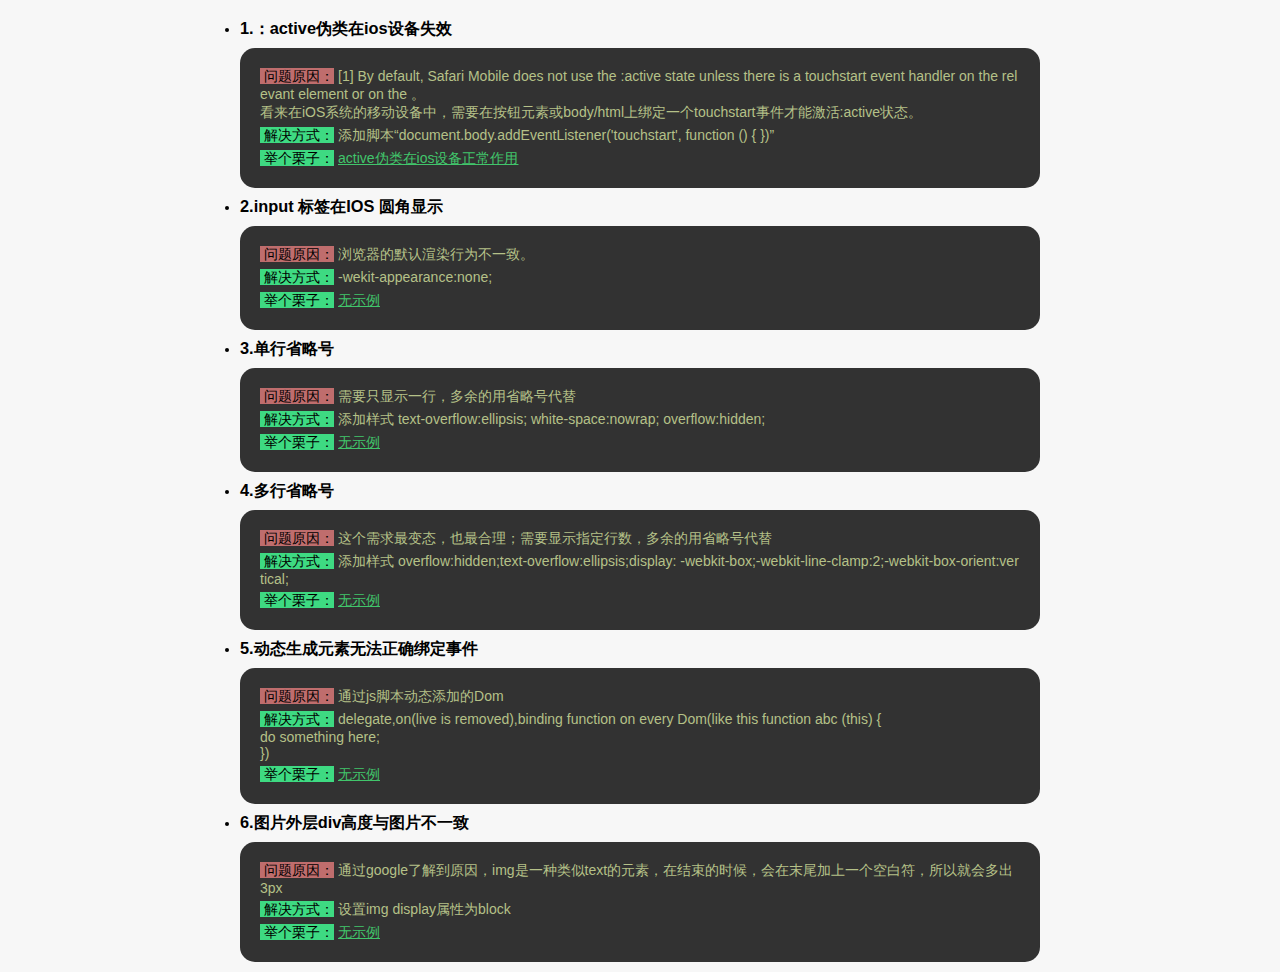
<file: page/index.html>
<!DOCTYPE html>
<html>
<head>
	<meta charset="utf-8" />
	<meta name="format-detection" content="telephone=no" />
    <meta name="viewport" content="width=device-width, initial-scale=1, maximum-scale=1, user-scalable=no" />
    <!-- <link rel="stylesheet" href="../../Public/base.css" /> -->
    <link   type= "text/css" rel="stylesheet" href="../css/index.css" />
    <script type="text/javascript" src="../js/jquery-2.1.3.min.js"></script>
    <script type="text/javascript" src="../js/data.js"></script>
    <script type="text/javascript" src="../js/app.js"></script>
	<title>问题收集-随记</title>
</head>
<body>
	<header></header>
	<div class="container">
		<div class="results">
			<ul></ul>
		</div>
	</div>
	<footer></footer>
</body>
</html>
</file>
<file: css/index.css>
html,body,div,p,ul,ol,li,h1,h2,h3,h4,h5,h6{margin: 0;padding: 0;font-family: '\5FAE\8F6F\96C5\9ED1',Arial,'Hiragino Sans GB','\5B8B\4F53';word-wrap:break-word;word-break:break-All;}
html{background-color: rgb(247, 247, 247);}
a:link{color: rgb(65, 197, 107)}
a:visited{color: rgb(169, 139, 139);}
a:hover{}
a:active{}
.container{max-width: 800px;margin: 0 auto;padding:10px;font-size: 14px;}
.radius{background-color: rgba(0,0,0,0.8);border-radius:15px;color: rgb(181, 193, 136);padding: 20px;}
.issueSolveWay{padding: 5px 0;}
.issueName{margin: 8px auto;}
.issueReason mark{padding-left:4px;margin-right: 4px;background-color: #BF6D6D;}
.issueSolveWay mark{padding-left:4px;margin-right: 4px;background-color: #3EDA82;}
.issueExample mark{padding-left:4px;margin-right: 4px;background-color: #3EDA82;}
</file>
